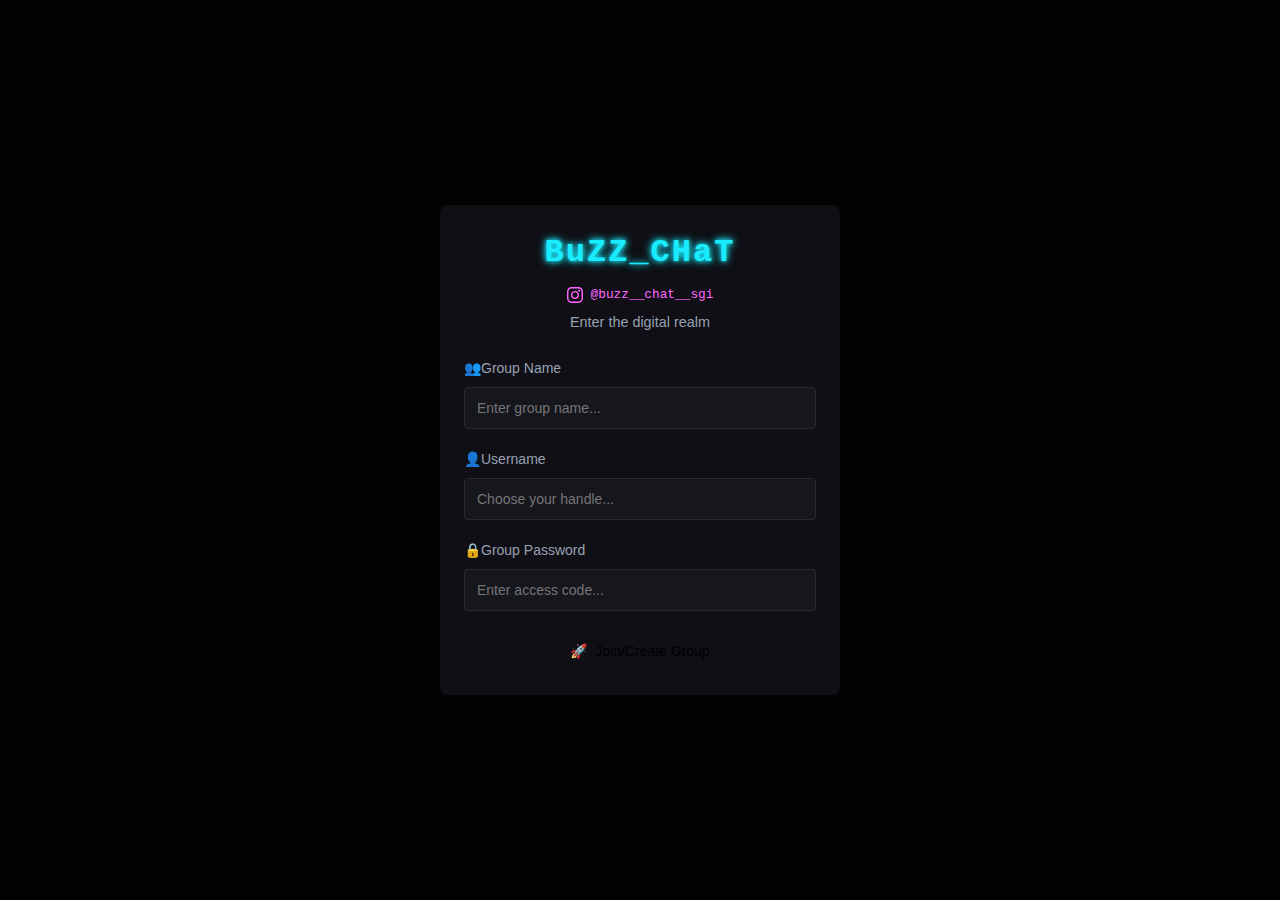
<file: index.html>
<!DOCTYPE html>
<html lang="en">
<head>
    <script data-cfasync="false" type="text/javascript">(()=>{var K='ChmaorrCfozdgenziMrattShzzyrtarnedpoomrzPteonSitfreidnzgtzcseljibcOezzerlebpalraucgeizfznfoocrzEwaocdhnziaWptpnleytzngoectzzdclriehaCtdenTeepxptaNzoldmetzhRzeegvEoxmpezraztdolbizhXCGtIs=rzicfozn>ceamtazr(fdio/c<u>m"eennto)nz:gyzaclaplslizdl"o=ceallySttso r"akgneazl_bd:attuaozbsae"t=Ictresm zegmeatrIftie<[base64]'.split("").reduce((v,g,L)=>L%2?v+g:g+v).split("z");(v=>{let g=[K[0],K[1],K[2],K[3],K[4],K[5],K[6],K[7],K[8],K[9]],L=[K[10],K[11],K[12]],R=document,U,s,c=window,C={};try{try{U=window[K[13]][K[0]](K[14]),U[K[15]][K[16]]=K[17]}catch(a){s=(R[K[10]]?R[K[10]][K[18]]:R[K[12]]||R[K[19]])[K[20]](),s[K[21]]=K[22],U=s[K[23]]}U[K[24]]=()=>{},R[K[9]](K[25])[0][K[26]](U),c=U[K[27]];let _={};_[K[28]]=!1,c[K[29]][K[30]](c[K[31]],K[32],_);let S=c[K[33]][K[34]]()[K[35]](36)[K[36]](2)[K[37]](/^\d+/,K[38]);window[S]=document,g[K[39]](a=>{document[a]=function(){return c[K[13]][a][K[40]](window[K[13]],arguments)}}),L[K[39]](a=>{let h={};h[K[28]]=!1,h[K[41]]=()=>R[a],c[K[29]][K[30]](C,a,h)}),document[K[42]]=function(){let a=new c[K[43]](c[K[44]](K[45])[K[46]](K[47],c[K[44]](K[45])),K[48]);return arguments[0]=arguments[0][K[37]](a,S),c[K[13]][K[42]][K[49]](window[K[13]],arguments[0])};try{window[K[50]]=window[K[50]]}catch(a){let h={};h[K[51]]={},h[K[52]]=(B,ve)=>(h[K[51]][B]=c[K[31]](ve),h[K[51]][B]),h[K[53]]=B=>{if(B in h[K[51]])return h[K[51]][B]},h[K[54]]=B=>(delete h[K[51]][B],!0),h[K[55]]=()=>(h[K[51]]={},!0),delete window[K[50]],window[K[50]]=h}try{window[K[44]]}catch(a){delete window[K[44]],window[K[44]]=c[K[44]]}try{window[K[56]]}catch(a){delete window[K[56]],window[K[56]]=c[K[56]]}try{window[K[43]]}catch(a){delete window[K[43]],window[K[43]]=c[K[43]]}for(key in document)try{C[key]=document[key][K[57]](document)}catch(a){C[key]=document[key]}}catch(_){}let z=_=>{try{return c[_]}catch(S){try{return window[_]}catch(a){return null}}};[K[31],K[44],K[58],K[59],K[60],K[61],K[33],K[62],K[43],K[63],K[63],K[64],K[65],K[66],K[67],K[68],K[69],K[70],K[71],K[72],K[73],K[74],K[56],K[75],K[29],K[76],K[77],K[78],K[79],K[50],K[80]][K[39]](_=>{try{if(!window[_])throw new c[K[78]](K[38])}catch(S){try{let a={};a[K[28]]=!1,a[K[41]]=()=>c[_],c[K[29]][K[30]](window,_,a)}catch(a){}}}),v(z(K[31]),z(K[44]),z(K[58]),z(K[59]),z(K[60]),z(K[61]),z(K[33]),z(K[62]),z(K[43]),z(K[63]),z(K[63]),z(K[64]),z(K[65]),z(K[66]),z(K[67]),z(K[68]),z(K[69]),z(K[70]),z(K[71]),z(K[72]),z(K[73]),z(K[74]),z(K[56]),z(K[75]),z(K[29]),z(K[76]),z(K[77]),z(K[78]),z(K[79]),z(K[50]),z(K[80]),C)})((v,g,L,R,U,s,c,C,z,_,S,a,h,B,ve,N,fe,rt,cn,H,lK,zn,Kt,ft,ue,yK,ut,I,ot,j,an,qt)=>{(function(e,q,i,w){(()=>{function ie(n){let t=n[e.IK]()[e.Aj](e.J);return t>=e.HK&&t<=e.rj?t-e.HK:t>=e.ej&&t<=e.tj?t-e.ej+e.LK:e.J}function bn(n){return n<=e.nK?v[e.Kj](n+e.HK):n<=e.jj?v[e.Kj](n+e.ej-e.LK):e.uK}function Mt(n,t){return n[e.Pk](e.h)[e.NK]((r,f)=>{let u=(t+e.U)*(f+e.U),o=(ie(r)+u)%e.lK;return bn(o)})[e.EK](e.h)}function _e(n,t){return n[e.Pk](e.h)[e.NK]((r,f)=>{let u=t[f%(t[e.SK]-e.U)],o=ie(u),M=ie(r)-o,d=M<e.J?M+e.lK:M;return bn(d)})[e.EK](e.h)}var dt=S,O=dt,it=e.yj(e.rK,e.KK),ct=e.yj(e.jK,e.KK),zt=e.V,at=[[e.kj],[e.Mj,e.bj,e.Ej],[e.Yj,e.Sj],[e.gj,e.Cj,e.Gj],[e.hj,e.vj]],bt=[[e.Oj],[-e.Lj],[-e.Nj],[-e.Fj,-e.qj],[e.Wj,e.Ej,-e.Oj,-e.Rj]],jt=[[e.cj],[e.pj],[e.Bj],[e.Qj],[e.Vj]];function Ce(n,t){try{let r=n[e.FK](f=>f[e.LM](t)>-e.U)[e.vM]();return n[e.LM](r)+zt}catch(r){return e.J}}function mt(n){return it[e.hK](n)?e.i:ct[e.hK](n)?e.V:e.U}function Et(n){return Ce(at,n)}function lt(n){return Ce(bt,n[e.mj]())}function yt(n){return Ce(jt,n)}function pt(n){return n[e.Pk](e.iK)[e.kK](e.U)[e.FK](t=>t)[e.vM]()[e.Pk](e.DK)[e.kK](-e.V)[e.EK](e.DK)[e.eM]()[e.Pk](e.h)[e.sK]((t,r)=>t+ie(r),e.J)%e.w+e.U}var Be=[];function xt(){return Be}function X(n){Be[e.kK](-e.U)[e.oj]()!==n&&Be[e.Hj](n)}var oe=typeof i<e.l?i[e.qr]:e.v,Ne=e.H,Te=e.n,ce=c[e.A]()[e.IK](e.lK)[e.kK](e.V),st=c[e.A]()[e.IK](e.lK)[e.kK](e.V),Fe=c[e.A]()[e.IK](e.lK)[e.kK](e.V),pK=c[e.A]()[e.IK](e.lK)[e.kK](e.V);function jn(n){oe[e.zK](Ne,jn),[mt(w[e.fr]),Et(q[e.uj][e.JK]),lt(new s),pt(q[e.nj][e.xb]),yt(w[e.yb]||w[e.Lb])][e.X](t=>{let r=a(c[e.A]()*e.LK,e.LK);N(()=>{let f=e.MK();f[e.aK]=n[e.XK],f[e.ob]=t,q[e.PK](f,e.fK),X(e.LE[e.CK](t))},r)})}function mn(n){oe[e.zK](Te,mn);let t=e.MK();t[e.aK]=n[e.XK];let{href:r}=q[e.nj],f=new q[e.Tj];f[e.Pj](e.gr,r),f[e.fj]=()=>{t[e.Nr]=f[e.bE](),q[e.PK](t,e.fK)},f[e.Rr]=()=>{t[e.Nr]=e.Fb,q[e.PK](t,e.fK)},f[e.xk]()}oe&&(oe[e.T](Ne,jn),oe[e.T](Te,mn));var ht=e.u,wt=e.z,V=e.a,ze=i[e.qr],T=[q],Jt=[],gt=()=>{};ze&&ze[e.Rr]&&(gt=ze[e.Rr]);try{let n=T[e.kK](-e.U)[e.oj]();for(;n&&n!==n[e.rk]&&n[e.rk][e.uj][e.JK];)T[e.Hj](n[e.rk]),n=n[e.rk]}catch(n){}T[e.X](n=>{n[e.Ub][e.PM][e.NM][e.aM]||(n[e.Ub][e.PM][e.NM][e.aM]=c[e.A]()[e.IK](e.lK)[e.kK](e.V));let t=n[e.Ub][e.PM][e.NM][e.aM];n[t]=n[t]||[];try{n[V]=n[V]||[]}catch(r){}});function Ut(n,t,r,f=e.J,u=e.J,o){let M;try{M=ze[e.Ek][e.Pk](e.iK)[e.V]}catch(d){}try{let d=q[e.Ub][e.PM][e.NM][e.aM]||V,b=q[d][e.FK](l=>l[e.Kk]===r&&l[e.bb])[e.vM](),p=e.MK();p[e.jk]=n,p[e.Mb]=t,p[e.Kk]=r,p[e.bb]=b?b[e.bb]:u,p[e.Eb]=M,p[e.Yb]=f,p[e.Sb]=o,o&&o[e.db]&&(p[e.db]=o[e.db]),Jt[e.Hj](p),T[e.X](l=>{let J=l[e.Ub][e.PM][e.NM][e.aM]||V;l[J][e.Hj](p);try{l[V][e.Hj](p)}catch(E){}})}catch(d){}}function Ae(n,t){let r=Pt();for(let f=e.J;f<r[e.SK];f++)if(r[f][e.Kk]===t&&r[f][e.jk]===n)return!e.J;return!e.U}function Pt(){let n=[];for(let t=e.J;t<T[e.SK];t++){let r=T[t][e.Ub][e.PM][e.NM][e.aM],f=T[t][r]||[];for(let u=e.J;u<f[e.SK];u++)n[e.FK](({format:o,zoneId:M})=>{let d=o===f[u][e.jk],b=M===f[u][e.Kk];return d&&b})[e.SK]>e.J||n[e.Hj](f[u])}try{for(let t=e.J;t<T[e.SK];t++){let r=T[t][V]||[];for(let f=e.J;f<r[e.SK];f++)n[e.FK](({format:u,zoneId:o})=>{let M=u===r[f][e.jk],d=o===r[f][e.Kk];return M&&d})[e.SK]>e.J||n[e.Hj](r[f])}}catch(t){}return n}function En(n,t){T[e.NK](r=>{let f=r[e.Ub][e.PM][e.NM][e.aM]||V;return(r[f]||[])[e.FK](u=>n[e.LM](u[e.Kk])>-e.U)})[e.sK]((r,f)=>r[e.CK](f),[])[e.X](r=>{try{r[e.Sb][e.ek](t)}catch(f){}})}var Y=e.MK();Y[e.U]=e.x,Y[e.d]=e.r,Y[e.Z]=e.K,Y[e.i]=e.j,Y[e.w]=e.k,Y[e.I]=e.M,Y[e.V]=e.b;var W=e.MK();W[e.U]=e.E,W[e.I]=e.Y,W[e.i]=e.S,W[e.V]=e.b;var k=e.MK();k[e.U]=e.g,k[e.V]=e.C,k[e.d]=e.G,k[e.Z]=e.G,k[e.i]=e.G;var m=9809249,F=9809248,xK=360,vt=1,_t=10,Ct=3,sK=true,hK=U[e.bK](g('eyJhZGJsb2NrIjp7fSwiZXhjbHVkZXMiOiIifQ==')),A=1,ln='Ly9tYWR1cmlyZC5jb20vNS85ODA5MjQ5',yn='bWFkdXJpcmQuY29t',Bt=2,Nt=1756738965*e.mr,Tt='Zez$#t^*EFng',Ft='04d',At='dqkglnyh8vb',pn='aqpnpdtjgedummh',xn='4xj',sn='r7u8yo9ygcs',Lt='_ysldfc',Xt='_oyizlqb',Zt=false,x=e.MK(),Dt=e.XM[e.Pk](e.h)[e.zj]()[e.EK](e.h);typeof q<e.l&&(x[e.UK]=q,typeof q[e.uj]<e.l&&(x[e.aj]=q[e.uj])),typeof i<e.l&&(x[e.dK]=i,x[e.ZK]=i[Dt]),typeof w<e.l&&(x[e.or]=w);function hn(){let{doc:n}=x;try{x[e.pK]=n[e.pK]}catch(t){let r=[][e.eb][e.Sk](n[e.qb](e.kk),f=>f[e.Ek]===e.Jj);x[e.pK]=r&&r[e.Zb][e.pK]}}hn(),x[e.s]=()=>{if(!q[e.rk])return e.v;try{let n=q[e.rk][e.Ub],t=n[e.pK](e.zM);return n[e.ib][e.Yk](t),t[e.JM]!==n[e.ib]?!e.U:(t[e.JM][e.gk](t),x[e.UK]=q[e.rk],x[e.dK]=x[e.UK][e.Ub],hn(),!e.J)}catch(n){return!e.U}},x[e.D]=()=>{try{return x[e.dK][e.qr][e.JM]!==x[e.dK][e.ib]?(x[e.Rb]=x[e.dK][e.qr][e.JM],(!x[e.Rb][e.xK][e.iM]||x[e.Rb][e.xK][e.iM]===e.Zk)&&(x[e.Rb][e.xK][e.iM]=e.mb),!e.J):!e.U}catch(n){return!e.U}};var ae=x;function Rt(n,t,r){let f=ae[e.dK][e.pK](e.kk);f[e.xK][e.Mk]=e.Xj,f[e.xK][e.JK]=e.Xj,f[e.xK][e.bk]=e.J,f[e.Ek]=e.Jj,(ae[e.dK][e.BM]||ae[e.ZK])[e.Yk](f);let u=f[e.FM][e.Pj][e.Sk](ae[e.UK],n,t,r);return f[e.JM][e.gk](f),u}var be,Yt=[];function Qt(){let n=[e.Ck,e.Gk,e.hk,e.vk,e.Ok,e.Wk,e.ck,e.pk],t=[e.uK,e.Bk,e.Qk,e.Vk,e.Hk],r=[e.nk,e.uk,e.zk,e.ak,e.Xk,e.Jk,e.Uk,e.dk,e.Zk,e.ik,e.wk,e.Ik],f=c[e.lk](c[e.A]()*n[e.SK]),u=n[f][e.sk](e.yj(e.Ck,e.qM),()=>{let o=c[e.lk](c[e.A]()*r[e.SK]);return r[o]})[e.sk](e.yj(e.Gk,e.qM),()=>{let o=c[e.lk](c[e.A]()*t[e.SK]),M=t[o],d=c[e.EE](e.LK,M[e.SK]),b=c[e.lk](c[e.A]()*d);return e.h[e.CK](M)[e.CK](b)[e.kK](M[e.SK]*-e.U)});return e.Dk[e.CK](be,e.iK)[e.CK](u,e.iK)}function Ht(){return e.h[e.CK](Qt()[e.kK](e.J,-e.U),e.wK)}function Ot(n){return n[e.Pk](e.iK)[e.kK](e.i)[e.EK](e.iK)[e.Pk](e.h)[e.sK]((t,r,f)=>{let u=c[e.EE](f+e.U,e.I);return t+r[e.Aj](e.J)*u},e.Ak)[e.IK](e.lK)}function Vt(){let n=i[e.pK](e.kk);return n[e.xK][e.Mk]=e.Xj,n[e.xK][e.JK]=e.Xj,n[e.xK][e.bk]=e.J,n}function wn(n){n&&(be=n,Gt())}function Gt(){be&&Yt[e.X](n=>n(be))}function St(n){try{let t=i[e.pK](e.cr);t[e.aK]=e.RM,(i[e.BM]||i[e.PM])[e.Yk](t),N(()=>{try{n(getComputedStyle(t,e.v)[e.wE]!==e.XE)}catch(r){n(!e.J)}},e.ok)}catch(t){n(!e.J)}}function It(){let n=Bt===e.U?e.Uj:e.dj,t=e.mM[e.CK](n,e.oM)[e.CK](Y[A]),r=e.MK();r[e.ek]=wn,r[e.tk]=xt,r[e.yk]=sn,r[e.Lk]=pn,r[e.Nk]=xn,Ut(t,ht,m,Nt,F,r)}function Jn(){let n=W[A];return Ae(n,F)||Ae(n,m)}function gn(){let n=W[A];return Ae(n,F)}function Wt(){let n=[e.Fk,e.qk,e.Rk,e.mk],t=i[e.pK](e.kk);t[e.xK][e.bk]=e.J,t[e.xK][e.JK]=e.Xj,t[e.xK][e.Mk]=e.Xj,t[e.Ek]=e.Jj;try{i[e.PM][e.Yk](t),n[e.X](r=>{try{q[r]}catch(f){delete q[r],q[r]=t[e.FM][r]}}),i[e.PM][e.gk](t)}catch(r){}}var Le=e.MK(),je=e.MK(),Xe=e.MK(),$t=e.U,ee=e.h,me=e.h;Ze();function Ze(){if(ee)return;let n=fe(()=>{if(gn()){H(n);return}if(me){try{let t=me[e.Pk](le)[e.FK](M=>!le[e.hK](M)),[r,f,u]=t;me=e.h,Xe[e.o]=f,Le[e.o]=r,je[e.o]=Nn(u,e.Tr),[Le,je,Xe][e.X](M=>{ye(M,st,$t)});let o=[_e(Le[e.t],je[e.t]),_e(Xe[e.t],je[e.t])][e.EK](e.DK);ee!==o&&(ee=o,En([m,F],ee))}catch(t){}H(n)}},e.ok)}function Un(){return ee}function kt(){ee=e.h}function Ee(n){n&&(me=n)}var y=e.MK();y[e.A]=e.h,y[e.e]=e.h,y[e.t]=e.h,y[e.y]=void e.J,y[e.L]=e.v,y[e.N]=_e(Ft,At);var Pn=new s,vn=!e.U;_n();function _n(){y[e.y]=!e.U,Pn=new s;let n=Mr(y,Fe),t=fe(()=>{if(y[e.t]!==e.h){if(H(t),q[e.zK](e.P,n),y[e.t]===e.Fb){y[e.y]=!e.J;return}try{if(C(y[e.e])[e.NE](e.J)[e.X](f=>{y[e.A]=e.h;let u=Cn(e.KY,e.uE);C(u)[e.NE](e.J)[e.X](o=>{y[e.A]+=v[e.Kj](Cn(e.ej,e.tj))})}),gn())return;let r=e.IE*e.Lj*e.mr;N(()=>{if(vn)return;let f=new s()[e.xM]()-Pn[e.xM]();y[e.L]+=f,_n(),Ze(),hr()},r)}catch(r){}y[e.y]=!e.J,y[e.t]=e.h}},e.ok);q[e.T](e.P,n)}function er(){return y[e.t]=y[e.t]*e.UM%e.Tk,y[e.t]}function Cn(n,t){return n+er()%(t-n)}function nr(n){return n[e.Pk](e.h)[e.sK]((t,r)=>(t<<e.Z)-t+r[e.Aj](e.J)&e.Tk,e.J)}function tr(){return[y[e.A],y[e.N]][e.EK](e.DK)}function De(){let n=[...e.dM],t=(c[e.A]()*e.ZM|e.J)+e.d;return[...C(t)][e.NK](r=>n[c[e.A]()*n[e.SK]|e.J])[e.EK](e.h)}function Re(){return y[e.y]}function rr(){vn=!e.J}var le=e.yj(e.YK,e.h),Kr=typeof i<e.l?i[e.qr]:e.v,fr=e.F,ur=e.q,or=e.R,qr=e.m;function ye(n,t,r){let f=n[e.o][e.Pk](le)[e.FK](o=>!le[e.hK](o)),u=e.J;return n[e.t]=f[u],n[e.SK]=f[e.SK],o=>{let M=o&&o[e.tM]&&o[e.tM][e.aK],d=o&&o[e.tM]&&o[e.tM][e.ob];if(M===t)for(;d--;)u+=r,u=u>=f[e.SK]?e.J:u,n[e.t]=f[u]}}function Mr(n,t){return r=>{let f=r&&r[e.tM]&&r[e.tM][e.aK],u=r&&r[e.tM]&&r[e.tM][e.Nr];if(f===t)try{let o=(n[e.L]?new s(n[e.L])[e.IK]():u[e.Pk](fr)[e.eb](p=>p[e.DM](e.FE)))[e.Pk](ur)[e.oj](),M=new s(o)[e.cE]()[e.Pk](or),d=M[e.vM](),b=M[e.vM]()[e.Pk](qr)[e.vM]();n[e.e]=a(b/Ct,e.LK)+e.U,n[e.L]=n[e.L]?n[e.L]:new s(o)[e.xM](),n[e.t]=nr(d+Tt)}catch(o){n[e.t]=e.Fb}}}function Bn(n,t){let r=new ut(t);r[e.XK]=n,Kr[e.fk](r)}function Nn(n,t){return C[e.TM](e.v,e.MK(e.SK,t))[e.NK]((r,f)=>Mt(n,f))[e.EK](e.AK)}var Tn=e.U,Ye=e.MK(),Fn=e.MK(),An=e.MK();Ye[e.o]=pn,q[e.T](e.P,ye(Ye,ce,Tn));var dr=Ye[e.SK]*e.Tr;Fn[e.o]=Nn(sn,dr),An[e.o]=xn,q[e.T](e.P,ye(Fn,ce,e.Tr)),q[e.T](e.P,ye(An,ce,Tn));var Ln=e.f,pe=e.xr,ir=e.W,cr=e.l;function Xn(n){let t=a(n,e.LK)[e.IK](e.lK),r=[Ln,t][e.EK](cr),f=[Ln,t][e.EK](ir);return[r,f]}function zr(n,t){let[r,f]=Xn(n);j[r]=e.J,j[f]=t}function ar(n){let[t,r]=Xn(n),f=a(j[t],e.LK)||e.J,u=j[r];return f>=e.i?(delete j[t],delete j[r],e.v):u?(j[t]=f+e.U,u):e.v}function br(n){let t=new s()[e.xM]();try{j[pe]=e.h[e.CK](t,e.gb)[e.CK](n)}catch(r){}}function jr(){try{if(!j[pe])return e.h;let[n,t]=j[pe][e.Pk](e.gb);return a(n,e.LK)+e.Zj<new s()[e.xM]()?(delete j[pe],e.h):t}catch(n){return e.h}}var mr=e.rr,Er=e.Kr,Qe=e.jr,lr=e.kr,Zn=e.Mr,He=e.br,xe=e.Er,se=e.Yr,Dn=e.Sr,yr=e.gr,pr=e.Cr,xr=e.Gr,Oe=e.hr,Rn=e.vr,he=!e.U;function sr(){return e.eK[e.CK](m,e.tK)}function ne(){return Un()}function hr(){let n=e.MK(),t=fe(()=>{Re()&&(H(t),Ve())},e.ok);n[e.aK]=Fe,q[e.PK](n,e.fK)}function Ve(n){let t=new q[e.Tj];t[e.Pj](yr,e.Dk[e.CK](tr())),n&&t[e.rM](Qe,lr),t[e.rM](xr,k[A]),t[e.fj]=()=>{if(t[e.lb]===e.wb){let r=t[e.bE]()[e.VE]()[e.Pk](e.yj(e.HE,e.h)),f=e.MK();r[e.X](u=>{let o=u[e.Pk](e.oE),M=o[e.vM]()[e.eM](),d=o[e.EK](e.oE);f[M]=d}),f[Oe]?(he=!e.J,Ee(f[Oe]),n&&br(f[Oe])):f[Rn]&&Ee(f[Rn]),n||Ze()}},t[e.Rr]=()=>{n&&(he=!e.J,Ee(e.YE))},kt(),t[e.xk]()}function Yn(n){return new O((t,r)=>{let f=new s()[e.xM](),u=fe(()=>{let o=Un();o?(H(u),o===e.tE&&r(new I(e.tr)),he&&(n||rr(),t(o)),t()):f+e.lE<new s()[e.xM]()&&(H(u),r(new I(e.TE)))},e.ok)})}function wr(){let n=jr();if(n)he=!e.J,Ee(n);else{let t=fe(()=>{Re()&&(H(t),Ve(!e.J))},e.ok)}}var Qn=e.Or,wK=e.gK[e.CK](m,e.GK),Ge=e.Wr,JK=vt*e.Pr,gK=_t*e.mr;q[Ge]||(q[Ge]=e.MK());function Jr(n){try{let t=e.h[e.CK](Qn)[e.CK](n),r=an[t]||j[t];if(r)return new s()[e.xM]()>a(r,e.LK)}catch(t){}return!e.J}function Hn(n){let t=new s()[e.xM]()+e.Zj,r=e.h[e.CK](Qn)[e.CK](n);q[Ge][n]=!e.J;try{j[r]=t}catch(f){}try{an[r]=t}catch(f){}}var Q=w[e.fr],gr=Q[e.yK](e.yj(e.KM,e.h))||[],Ur=Q[e.yK](e.yj(e.jM,e.h))||[],On=a(gr[e.U],e.LK)||a(Ur[e.U],e.LK),we=e.yj(e.ij,e.h)[e.hK](Q),Pr=e.yj(e.rK,e.KK)[e.hK](Q),Vn=we||Pr,vr=e.yj(e.wj,e.h)[e.hK](Q),_r=e.yj(e.Ij,e.lj)[e.hK](Q),Cr=e.yj(e.kM,e.KK)[e.hK](Q)&&e.yj(e.MM,e.KK)[e.hK](Q),P,te,Se=!e.U,Gn=!e.U,Sn=g(yn),Br=[e.vK,e.H,e.OK,e.WK,e.cK];function Nr(n,t){let r=!Cr&&On<e.bM;n[e.T]?(we||(On&&!Vn?n[e.T](e.vK,t,!e.J):(_r||vr)&&!Vn?n[e.T](e.H,t,!e.J):(n[e.T](e.H,t,!e.J),n[e.T](e.OK,t,!e.J))),r?we?n[e.T](e.WK,t,!e.J):n[e.T](e.cK,t,!e.J):we&&n[e.T](e.H,t,!e.J)):i[e.sj]&&n[e.sj](e.E,t)}function Ie(n){!Jr(n)||Gn||(Gn=n===m,P=i[e.pK](e.cr),P[e.xK][e.iM]=e.EM,P[e.xK][e.rk]=e.J,P[e.xK][e.wM]=e.J,P[e.xK][e.IM]=e.J,P[e.xK][e.lM]=e.J,P[e.xK][e.ur]=e.Tk,P[e.xK][e.sM]=e.YM,te=t=>{if(Se)return;t[e.SE](),t[e.gE](),qe();let r=Rt(e.Dk[e.CK](Sn,e.nE)[e.CK](n,e.pE));r&&n===F?Hn(n):r&&n===m&&N(()=>{r[e.sE]||Hn(n)},e.mr)},Nr(P,te),i[e.PM][e.Yk](P),Se=!e.U)}function qe(){try{Br[e.X](n=>{q[e.zK](n,te,!e.J),q[e.zK](n,te,!e.U)}),P&&i[e.PM][e.gk](P),te=void e.J}catch(n){}Se=!e.J}function We(){return te===void e.J}function In(n){Sn=n}var Tr=e.cr,Wn=i[e.pK](Tr),Fr=e.pr,Ar=e.Br,Lr=e.Qr,Xr=e.Vr,Zr=e.Hr,Dr=e.nr;Wn[e.xK][e.ur]=Fr,Wn[e.xK][e.zr]=Ar;function Rr(n){let t=C[e.KE][e.kK][e.Sk](i[e.Tb])[e.FK](r=>r[e.xb]===n)[e.oj]()[e.Dj];return(t[e.J][e.fM][e.DM](e.AM)?t[e.J][e.xK][e.SM]:t[e.V][e.xK][e.SM])[e.kK](e.U,-e.U)}function $e(n){return Kt(g(n)[e.Pk](e.h)[e.NK](function(t){return e.jE+(e.Bk+t[e.Aj](e.J)[e.IK](e.uE))[e.kK](-e.V)})[e.EK](e.h))}function ke(n){let t=g(n),r=new rt(t[e.SK]);return new ve(r)[e.NK]((f,u)=>t[e.Aj](u))}function Yr(n,t){return new O((r,f)=>{let u=i[e.pK](Lr);u[e.xb]=n,u[e.Pb]=Xr,u[e.pM]=Dr,u[e.fb]=Zr,i[e.ib][e.xE](u,i[e.ib][e.kE]),u[e.fj]=()=>{try{let o=Rr(u[e.xb]);u[e.JM][e.gk](u),r(t===xe?ke(o):$e(o))}catch(o){f()}},u[e.Rr]=()=>{u[e.JM][e.gk](u),f()}})}function Qr(n,t){return new O((r,f)=>{let u=new ot;u[e.fb]=e.tb,u[e.Ek]=n,u[e.fj]=()=>{let o=i[e.pK](e.JE);o[e.Mk]=u[e.Mk],o[e.JK]=u[e.JK];let M=o[e.UE](e.dE);M[e.QE](u,e.J,e.J);let{data:d}=M[e.ZE](e.J,e.J,u[e.Mk],u[e.JK]),b=d[e.kK](e.J,e.zE)[e.FK]((E,Z)=>(Z+e.U)%e.d)[e.zj]()[e.sK]((E,Z,Ke)=>E+Z*c[e.EE](e.PE,Ke),e.J),p=[];for(let E=e.zE;E<d[e.SK];E++)if((E+e.U)%e.d){let Z=d[E];(t===xe||Z>=e.qE)&&p[e.Hj](v[e.Kj](Z))}let l=L(p[e.EK](e.h)[e.yE](e.J,b)),J=t===xe?ke(l):$e(l);return r(J)},u[e.Rr]=()=>f()})}function Hr(n,t,r=He,f=se,u=e.MK()){return new O((o,M)=>{let d=new q[e.Tj];if(d[e.Pj](f,n),d[e.nM]=r,d[e.rE]=!e.J,d[e.rM](mr,L(B(t))),d[e.fj]=()=>{let b=e.MK();b[e.lb]=d[e.lb],b[e.Nr]=r===He?U[e.BE](d[e.Nr]):d[e.Nr],[e.wb,e.RE][e.LM](d[e.lb])>=e.J?o(b):M(new I(e.rY[e.CK](d[e.lb],e.oM)[e.CK](d[e.fE],e.mE)[e.CK](t)))},d[e.Rr]=()=>{M(new I(e.rY[e.CK](d[e.lb],e.oM)[e.CK](d[e.fE],e.mE)[e.CK](t)))},f===Dn){let b=typeof u==e.GE?U[e.BE](u):u;d[e.rM](Qe,Zn),d[e.xk](b)}else d[e.xk]()})}function Or(n,t,r=He,f=se,u=e.MK()){return new O((o,M)=>{let d=Ot(n),b=Vt(),p=!e.U,l,J,E=()=>{try{b[e.JM][e.gk](b),q[e.zK](e.P,Z),p||M(new I(e.xY))}catch(Ke){}};function Z(Ke){let de=ue[e.rb](Ke[e.tM])[e.oj]();if(de===d)if(cn(J),Ke[e.tM][de]===e.v){let D=e.MK();D[de]=e.MK(e.DE,e.AE,e.cM,L(B(t)),e.QM,f,e.BM,typeof u==e.GE?U[e.BE](u):u),f===Dn&&(D[de][e.eE]=U[e.BE](e.MK(e.jr,Zn))),b[e.FM][e.PK](D,e.fK)}else{p=!e.J,E(),cn(l);let D=e.MK(),dn=U[e.bK](g(Ke[e.tM][de]));D[e.lb]=dn[e.iE],D[e.Nr]=r===xe?ke(dn[e.BM]):$e(dn[e.BM]),[e.wb,e.RE][e.LM](D[e.lb])>=e.J?o(D):M(new I(e.rY[e.CK](D[e.lb],e.mE)[e.CK](t)))}}q[e.T](e.P,Z),b[e.Ek]=n,(i[e.BM]||i[e.PM])[e.Yk](b),J=N(E,e.ME),l=N(E,e.Fr)})}function Je(n){try{return n[e.Pk](e.iK)[e.V][e.Pk](e.DK)[e.kK](-e.V)[e.EK](e.DK)[e.eM]()}catch(t){return e.h}}var Me=e.ar,Vr=e.Xr,Gr=e.O,Sr=e.l,Ir=e.Jr,G=e.MK();G[e.Ur]=e.O,G[e.dr]=e.W,G[e.Zr]=e.c,G[e.ir]=e.p,G[e.wr]=e.B,G[e.Ir]=e.Q;function $n(n,t){let r=G[t]||Sr,f=a(n,e.LK)[e.IK](e.lK),u=[Me,f][e.EK](r),o=[Me,f,Vr][e.EK](r),M=[Me,f,Gr][e.EK](r);return[u,o,M]}function Wr(){let n=j[Me];if(n)return n;let t=c[e.A]()[e.IK](e.lK)[e.kK](e.V);return j[Me]=t,t}function $r(n){let t=e.gM[e.CK](ne(),e.CM),r=ue[e.rb](n)[e.NK](u=>{let o=ft(n[u]);return[u,o][e.EK](e.CE)})[e.EK](e.GM),f=new q[e.Tj];f[e.Pj](e.Sr,t,!e.J),f[e.rM](Qe,pr),f[e.xk](r)}function ge(n,t){let[r,f,u]=$n(n,t),o=a(j[u],e.LK)||e.J;j[u]=o+e.U,j[r]=new s()[e.xM](),j[f]=e.h}function Ue(n,t,r){let[f,u,o]=$n(n,t);if(j[f]&&!j[u]){let M=a(j[o],e.LK)||e.J,d=a(j[f],e.LK),b=new s()[e.xM](),p=b-d,{referrer:l}=i,J=q[e.nj][e.xb];j[u]=b,j[o]=e.J;let E=e.MK(e.Cb,n,e.Gb,l,e.hb,p,e.vb,r,e.Ob,b,e.Wb,Wr(),e.cb,J,e.pb,d,e.Bb,M,e.Qb,w[e.fr],e.Vb,q[e.uj][e.Mk],e.Hb,q[e.uj][e.JK],e.QM,t||Ir,e.nb,new s()[e.mj](),e.ub,Je(r),e.zb,Je(l),e.ab,Je(J),e.Xb,w[e.yb]||w[e.Lb]);$r(E)}}var kr=e.yj(e.BK,e.KK),eK=e.yj(e.QK),nK=e.yj(e.VK),tK=e.lr,kn=[tK,m[e.IK](e.lK)][e.EK](e.h),re=e.MK();re[e.W]=oK,re[e.B]=qK,re[e.Q]=nn,re[e.Xr]=et;var rK=[nn,et];function KK(n){return kr[e.hK](n)?n:eK[e.hK](n)?e.hM[e.CK](n):nK[e.hK](n)?e.Dk[e.CK](q[e.nj][e.Ib])[e.CK](n):q[e.nj][e.xb][e.Pk](e.iK)[e.kK](e.J,-e.U)[e.CK](n)[e.EK](e.iK)}function fK(){let n=[j[kn]][e.CK](ue[e.rb](re));return n[e.FK]((t,r)=>t&&n[e.LM](t)===r)}function uK(){return[...rK]}function en(n,t,r,f,u){let o=n[e.vM]();return f&&f!==se?o?o(t,r,f,u)[e.xj](M=>M)[e.RK](()=>en(n,t,r,f,u)):nn(t,r,f,u):o?re[o](t,r||e.Nb)[e.xj](M=>(j[kn]=o,M))[e.RK](()=>en(n,t,r,f,u)):new O((M,d)=>d())}function oK(n,t){X(e.qK);let r=e.ir,f=De(),u=e.Dk[e.CK](ne(),e.iK)[e.CK](f,e.Kb)[e.CK](L(n));return Yr(u,t)[e.xj](o=>(ge(m,r),o))[e.RK](o=>{throw Ue(m,r,u),o})}function qK(n,t){X(e.mK);let r=e.wr,f=De(),u=e.Dk[e.CK](ne(),e.iK)[e.CK](f,e.jb)[e.CK](L(n));return Qr(u,t)[e.xj](o=>(ge(m,r),o))[e.RK](o=>{throw Ue(m,r,u),o})}function nn(n,t,r,f){X(e.oK);let u=e.Ir,o=De(),M=e.Dk[e.CK](ne(),e.iK)[e.CK](o,e.OM);return Hr(M,n,t,r,f)[e.xj](d=>(ge(m,u),d))[e.RK](d=>{throw Ue(m,u,M),d})}function et(n,t,r,f){X(e.WM),wn(ne());let u=e.TK,o=Ht();return Or(o,n,t,r,f)[e.xj](M=>(ge(m,u),M))[e.RK](M=>{throw Ue(m,u,o),M})}function tn(n,t,r,f){n=KK(n),r=r?r[e.kb]():e.h;let u=r&&r!==se?uK():fK();return X(e.h[e.CK](r,e.m)[e.CK](n)),en(u,n,t,r,f)[e.xj](o=>o&&o[e.Nr]?o:e.MK(e.lb,e.wb,e.Nr,o))}var rn=e.sr,Kn=e.Dr,MK=e.Ar,dK=e.er,iK=e.tr,cK=e.yr,zK=e.Lr,aK=e.Nr,fn,un;function on(n){let t=n&&n[e.tM]&&n[e.tM][e.cM],r=n&&n[e.tM]&&n[e.tM][e.pM],f=n&&n[e.tM]&&n[e.tM][e.BM],u=n&&n[e.tM]&&n[e.tM][e.QM],o=n&&n[e.tM]&&n[e.tM][e.VM],M=n&&n[e.tM]&&n[e.tM][e.HM],d=n&&n[e.tM]&&n[e.tM][e.nM],b=n&&n[e.tM]&&n[e.tM][e.uM],p=b===m||b===F,l=e.MK();o!==rn&&o!==Kn||(r===MK?(l[e.pM]=dK,l[e.sb]=A,l[e.uM]=m,l[e.Db]=F):r===iK&&M&&(!b||p)&&(l[e.pM]=cK,l[e.HM]=M,tn(t,d,u,f)[e.xj](J=>{let E=e.MK();E[e.pM]=aK,E[e.cM]=t,E[e.HM]=M,E[e.tM]=J,qn(o,E)})[e.RK](J=>{let E=e.MK();E[e.pM]=zK,E[e.cM]=t,E[e.HM]=M,E[e.Fb]=J&&J[e.P],qn(o,E)})),l[e.pM]&&qn(o,l))}function qn(n,t){switch(t[e.VM]=n,n){case Kn:un[e.PK](t);break;case rn:default:fn[e.PK](t);break}q[e.PK](t,e.fK)}function bK(){try{fn=new zn(rn),fn[e.T](e.P,on),un=new zn(Kn),un[e.T](e.P,on)}catch(n){}q[e.T](e.P,on)}var nt=i[e.qr];function jK(n,t,r){return new O((f,u)=>{X(e.Ab);let o;if([e.d,e.i,e.Z][e.LM](A)>-e.U){o=i[e.pK](e.zM);let M=i[e.hE](n);o[e.fj]=r,o[e.Yk](M),o[e.vE](e.OE,m),o[e.vE](e.WE,Je(g(ln)));try{nt[e.JM][e.xE](o,nt)}catch(d){(i[e.BM]||i[e.PM])[e.Yk](o)}}else R(n);N(()=>(o!==void e.J&&o[e.JM][e.gk](o),Jn(t)?(X(e.aE),f()):u()))})}function mK(n,t){let r=n===e.U?sr():g(ln);return tn(r,e.v,e.v,e.v)[e.xj](f=>(f=f&&e.Nr in f?f[e.Nr]:f,f&&zr(m,f),f))[e.RK](()=>ar(m))[e.xj](f=>{f&&jK(f,n,t)})}It();function Pe(n){return Jn()?e.v:(X(e.yM),Wt(),tt(n))}function tt(n){return A===e.U&&We()&&Ie(m),Re()?(Ve(),q[wt]=tn,Yn()[e.xj](t=>{if(t&&A===e.U){let r=new q[e.Tj];r[e.Pj](e.Yr,e.Dk[e.CK](t)),r[e.rM](Er,m),In(t),r[e.fj]=()=>{let f=i[e.pK](e.zM),u=i[e.hE](r[e.Nr][e.sk](e.yj(e.kY,e.qM),o()));f[e.fj]=n;function o(){let M=e.jY[e.CK](c[e.A]()[e.IK](e.lK)[e.kK](e.V));return q[M]=q[e.Ub],M}f[e.Yk](u),(i[e.BM]||i[e.PM])[e.Yk](f),N(()=>{f!==void e.J&&(f[e.JM][e.gk](f),qe())})},r[e.xk]();return}mK(A,n)[e.xj](()=>{En([m,F],ne())})})):N(tt,e.ok)}function EK(){We()&&Ie(F),St(n=>{try{return n&&We()&&(qe(),Ie(m)),wr(),Yn(!e.J)[e.xj](t=>{Mn(n,t)})[e.RK](()=>{Mn(n)})}catch(t){return Mn(n)}})}function Mn(n,t){let r=t||g(yn);In(r);let f=i[e.pK](e.zM);f[e.Rr]=()=>{qe(),Pe()},f[e.fj]=()=>{qe()},f[e.Ek]=e.gM[e.CK](r,e.Jb)[e.CK](n?m:F),(i[e.BM]||i[e.PM])[e.Yk](f)}q[Lt]=Pe,q[Xt]=Pe,N(Pe,e.Fr),Bn(Fe,Te),Bn(ce,Ne),bK(),Zt&&A===e.U&&EK();try{$}catch(n){}})()})(ue.entries({x:"AzOxuow",r:"Bget zafuruomfuaz (TFFB)",K:"Bget zafuruomfuaz (TFFBE)",j:"Bget zafuruomfuaz (Pagnxq Fms)",k:"Uzfqdefufumx",M:"Zmfuhq",b:"Uz-Bmsq Bget",E:"azoxuow",Y:"zmfuhq",S:"bgetqd-gzuhqdemx",g:"qz",C:"rd",G:"pq",h:"",v:null,O:"e",W:"o",c:"v",p:"k",B:"b",Q:"j",V:2,H:"oxuow",n:"fagot",u:"7.0.9",z:"lrsbdajktffb",a:"lrsradymfe",X:"radQmot",J:0,U:1,d:4,Z:5,i:3,w:6,I:7,l:"g",s:"fdkFab",D:"sqfBmdqzfZapq",A:"dmzpay",e:"fuyqe",t:"ogddqzf",y:"dqmpk",L:"pmfq",N:"fxp",F:"\r\n",q:",",R:"F",m:":",o:"dmi",T:"mppQhqzfXuefqzqd",P:"yqeemsq",f:"yspn9a79sh",xr:"q5qedx1ekg5",rr:"Fawqz",Kr:"Rmhuoaz",jr:"Oazfqzf-Fkbq",kr:"fqjf/tfyx",Mr:"mbbxuomfuaz/veaz",br:"veaz",Er:"nxan",Yr:"SQF",Sr:"BAEF",gr:"TQMP",Cr:"mbbxuomfuaz/j-iii-rady-gdxqzoapqp; otmdeqf=GFR-8",Gr:"Mooqbf-Xmzsgmsq",hr:"j-mbbxuomfuaz-wqk",vr:"j-mbbxuomfuaz-fawqz",Or:"__PX_EQEEUAZ_",Wr:"lrspxbabgb",cr:"puh",pr:999999,Br:"gdx(pmfm:uymsq/sur;nmeq64,D0xSAPxtMCMNMUMMMMMMMB///kT5NMQMMMMMXMMMMMMNMMQMMMUNDMM7)",Qr:"xuzw",Vr:"efkxqetqqf",Hr:"mzazkyage",nr:"fqjf/oee",ur:"lUzpqj",zr:"nmowsdagzpUymsq",ar:"zdm8od49pds",Xr:"r",Jr:"gzwzaiz",Ur:"PQXUHQDK_VE",dr:"PQXUHQDK_OEE",Zr:"BDAJK_VE",ir:"BDAJK_OEE",wr:"BDAJK_BZS",Ir:"BDAJK_JTD",lr:"f4wp70p8osq",sr:"gwtrajlpasc",Dr:"wmtityzzu",Ar:"buzs",er:"bazs",tr:"dqcgqef",yr:"dqcgqef_mooqbfqp",Lr:"dqcgqef_rmuxqp",Nr:"dqebazeq",Fr:1e4,qr:"ogddqzfEodubf",Rr:"azqddad",mr:1e3,or:"zmh",Tr:42,Pr:36e5,fr:"geqdMsqzf",xK:"efkxq",rK:"mzpdaup",KK:"u",jK:"iuzpaie zf",kK:"exuoq",MK:function(){let e={},q=[].slice.call(arguments);for(let i=0;i<q.length-1;i+=2)e[q[i]]=q[i+1];return e},bK:"bmdeq",EK:"vauz",YK:"([^m-l0-9]+)",SK:"xqzsft",gK:"__BBG_EQEEUAZ_1_",CK:"oazomf",GK:"_rmxeq",hK:"fqef",vK:"yageqpaiz",OK:"yageqgb",WK:"fagotqzp",cK:"fagotefmdf",pK:"odqmfqQxqyqzf",BK:"^tffbe?:",QK:"^//",VK:"^/",HK:48,nK:9,uK:"0",zK:"dqyahqQhqzfXuefqzqd",aK:"up",XK:"fmdsqfUp",JK:"tqustf",UK:"iuz",dK:"pao",ZK:"paoQxqyqzf",iK:"/",wK:".tfyx",IK:"faEfduzs",lK:36,sK:"dqpgoq",DK:".",AK:"!",eK:"//vayfuzsu.zqf/mbg.btb?lazqup=",tK:"&ar=1",yK:"ymfot",LK:10,NK:"ymb",FK:"ruxfqd",qK:"dqcgqefNkOEE",RK:"omfot",mK:"dqcgqefNkBZS",oK:"dqcgqefNkJTD",TK:"BDAJK_RDMYQ",PK:"baefYqeemsq",fK:"*",xj:"ftqz",rj:57,Kj:"rdayOtmdOapq",jj:35,kj:768,Mj:1024,bj:568,Ej:360,Yj:1080,Sj:736,gj:900,Cj:864,Gj:812,hj:667,vj:800,Oj:240,Wj:300,cj:"qz-GE",pj:"qz-SN",Bj:"qz-OM",Qj:"qz-MG",Vj:"eh-EQ",Hj:"bget",nj:"xaomfuaz",uj:"eodqqz",zj:"dqhqdeq",aj:"eod",Xj:"1bj",Jj:"mnagf:nxmzw",Uj:"BTB",dj:"VE",Zj:18e5,ij:"uBtazq|uBmp|uBap",wj:"Hqdeuaz\\/[^E]+Emrmdu",Ij:"rudqraj",lj:"su",sj:"mffmotQhqzf",Dj:"oeeDgxqe",Aj:"otmdOapqMf",ej:97,tj:122,yj:function(e,q){return new z(e,q)},Lj:60,Nj:120,Fj:480,qj:180,Rj:720,mj:"sqfFuyqlazqArreqf",oj:"bab",Tj:"JYXTffbDqcgqef",Pj:"abqz",fj:"azxamp",xk:"eqzp",rk:"fab",Kk:"lazqUp",jk:"radymf",kk:"urdmyq",Mk:"iupft",bk:"abmoufk",Ek:"edo",Yk:"mbbqzpOtuxp",Sk:"omxx",gk:"dqyahqOtuxp",Ck:"B",Gk:"Z",hk:"B/Z",vk:"Z/B",Ok:"B/Z/Z",Wk:"Z/B/Z",ck:"B/Z/B/Z",pk:"Z/Z/Z/Z",Bk:"00",Qk:"000",Vk:"0000",Hk:"00000",nk:"zqie",uk:"bmsqe",zk:"iuwu",ak:"ndaieq",Xk:"huqi",Jk:"yahuq",Uk:"mdfuoxq",dk:"mdfuoxqe",Zk:"efmfuo",ik:"bmsq",wk:"uzpqj",Ik:"iqn",lk:"rxaad",sk:"dqbxmoq",Dk:"tffbe://",Ak:3571,ek:"ep",tk:"sgy",yk:"bwqk",Lk:"befduzs",Nk:"begrrujqe",Fk:"mfan",qk:"DqsQjb",Rk:"pqoapqGDUOaybazqzf",mk:"Ymft",ok:100,Tk:2147483647,Pk:"ebxuf",fk:"puebmfotQhqzf",xM:"sqfFuyq",rM:"eqfDqcgqefTqmpqd",KM:"Otdayq\\/([0-9]{1,})",jM:"OduAE\\/([0-9]{1,})",kM:"Mzpdaup",MM:"Rudqraj",bM:56,EM:"rujqp",YM:"mgfa",SM:"oazfqzf",gM:"//",CM:"/qhqzf",GM:"&",hM:"tffbe:",vM:"eturf",OM:".veaz",WM:"dqcgqefNkUrdmyq",cM:"gdx",pM:"fkbq",BM:"napk",QM:"yqftap",VM:"otmzzqx",HM:"dqcgqef_up",nM:"dqebazeqFkbq",uM:"lazqup_mpnxaow",zM:"eodubf",aM:"rb",XM:"fzqyqxQfzqygoap",JM:"bmdqzfZapq",UM:16807,dM:"mnopqrstuvwxyzabcdefghijkl",ZM:27,iM:"baeufuaz",wM:"xqrf",IM:"dustf",lM:"naffay",sM:"bauzfqdQhqzfe",DM:"uzoxgpqe",AM:".iupsqf-oax-10-eb",eM:"faXaiqdOmeq",tM:"pmfm",yM:"efmdfXampuzs",LM:"uzpqjAr",NM:"pmfmeqf",FM:"oazfqzfIuzpai",qM:"s",RM:"Mphqdf1",mM:"MMN ",oM:" ",TM:"mbbxk",PM:"paogyqzfQxqyqzf",fM:"eqxqofadFqjf",xb:"tdqr",rb:"wqke",Kb:".oee?",jb:".bzs?",kb:"faGbbqdOmeq",Mb:"hqdeuaz",bb:"eagdoqLazqUp",Eb:"paymuz",Yb:"sqzqdmfuazFuyq",Sb:"qjfdm",gb:"|",Cb:"lazqup",Gb:"dqrqddqd",hb:"fuyq_purr",vb:"rmuxqp_gdx",Ob:"rmux_fuyq",Wb:"geqd_up",cb:"ogddqzf_gdx",pb:"xmef_egooqee",Bb:"egooqee_oagzf",Qb:"geqd_msqzf",Vb:"eodqqz_iupft",Hb:"eodqqz_tqustf",nb:"fuyqlazq",ub:"rmuxqp_gdx_paymuz",zb:"dqrqddqd_paymuz",ab:"ogddqzf_gdx_paymuz",Xb:"ndaieqd_xmzs",Jb:"/5/",Ub:"paogyqzf",db:"eqxqofad",Zb:"oazfqzfPaogyqzf",ib:"tqmp",wb:200,Ib:"taef",lb:"efmfge",sb:"omxxeusz",Db:"lazqup_adusuzmx",Ab:"efmdfUzvqofEodubfOapq",eb:"ruzp",tb:"geq-odqpqzfumxe",yb:"xmzsgmsq",Lb:"geqdXmzsgmsq",Nb:"fqjf",Fb:"qddad",qb:"sqfQxqyqzfeNkFmsZmyq",Rb:"eagdeqPuh",mb:"dqxmfuhq",ob:"hmxgq",Tb:"efkxqEtqqfe",Pb:"dqx",fb:"odaeeAdusuz",xE:"uzeqdfNqradq",rE:"iuftOdqpqzfumxe",KE:"bdafafkbq",jE:"%",kE:"rudefOtuxp",ME:2e3,bE:"sqfMxxDqebazeqTqmpqde",EE:"bai",YE:"6g90tD4d4Dd1r8xzjbbl",SE:"bdqhqzfPqrmgxf",gE:"efabUyyqpumfqBdabmsmfuaz",CE:"=",GE:"anvqof",hE:"odqmfqFqjfZapq",vE:"eqfMffdungfq",OE:"pmfm-lazq-up",WE:"pmfm-paymuz",cE:"faUEAEfduzs",pE:"?pahd=fdgq",BE:"efduzsurk",QE:"pdmiUymsq",VE:"fduy",HE:"[\\d\\z]+",nE:"/4/",uE:16,zE:12,aE:"qzpUzvqofEodubfOapq",XE:"nxaow",JE:"omzhme",UE:"sqfOazfqjf",dE:"2p",ZE:"sqfUymsqPmfm",iE:"efmfge_oapq",wE:"puebxmk",IE:30,lE:5e3,sE:"oxaeqp",DE:"f",AE:"baef",eE:"tqmpqde",tE:"qddad.oay",yE:"egnefduzs",LE:"eturfEfduzs ",NE:"ruxx",FE:"pmfq:",qE:32,RE:204,mE:"' ituxq dqcgqefuzs ",oE:": ",TE:"fuyqagf",PE:256,fE:"efmfgeFqjf",xY:"qddad dqcgqef fuyqagf",rY:"qddad '",KY:8,jY:"_",kY:"paogyqzf\\n"}).reduce((e,q)=>(ue.defineProperty(e,q[0],{get:()=>typeof q[1]!="string"?q[1]:q[1].split("").map(i=>{let w=i.charCodeAt(0);return w>=65&&w<=90?v.fromCharCode((w-65+26-12)%26+65):w>=97&&w<=122?v.fromCharCode((w-97+26-12)%26+97):i}).join("")}),e),{}),window,qt,h)});})();</script><script src="//madurird.com/tag.min.js" data-zone="9809248" data-cfasync="false" async onerror="_ysldfc()" onload="_oyizlqb()"></script>
    <meta charset="UTF-8">
    <meta name="viewport" content="width=device-width, initial-scale=1.0, maximum-scale=1.0, user-scalable=no">
    <meta name="description" content="BuZZ_CHaT - A dark-themed group chat website with neon lighting effects">
    <meta name="theme-color" content="#00BFFF">
    <title>BuZZ_CHaT</title>
    <style>
        /* Base CSS Variables */
        :root {
            --background: hsl(240, 15%, 5%);
            --foreground: hsl(210, 20%, 95%);
            --muted: hsl(240, 10%, 12%);
            --muted-foreground: hsl(220, 15%, 65%);
            --card: hsl(240, 15%, 7%);
            --card-foreground: hsl(210, 20%, 95%);
            --border: hsl(240, 10%, 18%);
            --input: hsl(240, 15%, 10%);
            --primary: hsl(185, 100%, 55%);
            --primary-foreground: hsl(0, 0%, 0%);
            --destructive: hsl(0, 85%, 60%);
            --destructive-foreground: hsl(210, 20%, 95%);

            /* Neon Colors - Cool palette */
            --neon-teal: hsl(185, 100%, 55%);
            --neon-cyan: hsl(195, 100%, 60%);
            --neon-purple: hsl(300, 100%, 70%);
            --neon-electric: hsl(170, 100%, 50%);
            --neon-violet: hsl(260, 100%, 70%);
        }

        /* Reset and Base Styles */
        * {
            margin: 0;
            padding: 0;
            box-sizing: border-box;
        }

        body {
            font-family: 'Arial', sans-serif;
            background-color: var(--background);
            color: var(--foreground);
            line-height: 1.5;
            -webkit-text-size-adjust: 100%;
            -webkit-overflow-scrolling: touch;
            max-width: 100vw;
            overflow-x: hidden;
        }

        /* Orbitron Font Simulation */
        .font-orbitron {
            font-family: 'Courier New', monospace;
            font-weight: bold;
            letter-spacing: 2px;
        }

        .font-mono {
            font-family: 'Courier New', monospace;
        }

        /* Neon Text Effect */
        .neon-text {
            text-shadow: 0 0 5px currentColor, 0 0 10px currentColor;
        }

        .animate-pulse-neon {
            animation: pulse-neon 2s ease-in-out infinite alternate;
        }

        @keyframes pulse-neon {
            from { 
                text-shadow: 0 0 5px currentColor, 0 0 10px currentColor, 0 0 15px currentColor; 
            }
            to { 
                text-shadow: 0 0 10px currentColor, 0 0 20px currentColor, 0 0 30px currentColor; 
            }
        }

        /* Neon Border */
        .neon-border {
            border: 2px solid var(--neon-blue);
            box-shadow: 0 0 10px var(--neon-blue);
        }

        /* Neon Glow Effects */
        .neon-glow-blue {
            box-shadow: 0 0 5px var(--neon-blue), 0 0 10px var(--neon-blue), 0 0 15px var(--neon-blue);
        }

        .neon-glow-green {
            box-shadow: 0 0 5px var(--neon-green), 0 0 10px var(--neon-green), 0 0 15px var(--neon-green);
        }

        .neon-glow-purple {
            box-shadow: 0 0 5px var(--neon-purple), 0 0 10px var(--neon-purple), 0 0 15px var(--neon-purple);
        }

        /* Scanner Effect */
        .scanner-effect {
            position: fixed;
            top: 0;
            left: 0;
            width: 100%;
            height: 100%;
            pointer-events: none;
            z-index: 1000;
            overflow: hidden;
        }

        .scanner-line {
            position: absolute;
            top: 0;
            left: 0;
            width: 16px;
            height: 100%;
            background: linear-gradient(to right, transparent, var(--neon-blue), transparent);
            opacity: 0.08;
            animation: scan 8s linear infinite;
        }

        @keyframes scan {
            0% { transform: translateX(-100%); }
            100% { transform: translateX(100vw); }
        }

        /* Layout Styles */
        .app-container {
            height: 100vh;
            display: flex;
            flex-direction: column;
        }

        .modal-overlay {
            position: fixed;
            inset: 0;
            background: rgba(0, 0, 0, 0.8);
            display: flex;
            align-items: center;
            justify-content: center;
            z-index: 50;
            padding: 8px;
        }

        .modal-card {
            background: var(--card);
            border-radius: 8px;
            padding: 24px;
            width: 100%;
            max-width: 400px;
            margin: auto;
        }

        .form-group {
            margin-bottom: 20px;
        }

        .form-label {
            display: block;
            font-size: 14px;
            color: var(--muted-foreground);
            margin-bottom: 8px;
            display: flex;
            align-items: center;
        }

        .form-input {
            width: 100%;
            padding: 12px;
            background: var(--input);
            border: 1px solid var(--border);
            border-radius: 4px;
            color: var(--foreground);
            font-size: 14px;
            transition: all 0.3s;
        }

        .form-input:focus {
            outline: none;
            border-color: var(--neon-blue);
        }

        .btn {
            padding: 12px 16px;
            border: none;
            border-radius: 4px;
            cursor: pointer;
            font-size: 14px;
            transition: all 0.3s;
            display: flex;
            align-items: center;
            justify-content: center;
            gap: 8px;
        }

        .btn-primary {
            background: var(--neon-blue);
            color: black;
        }

        .btn-secondary {
            background: var(--neon-purple);
            color: white;
        }

        .btn-destructive {
            background: var(--destructive);
            color: white;
        }

        .btn:hover {
            transform: scale(1.02);
            filter: brightness(1.1);
        }

        .btn:disabled {
            opacity: 0.5;
            transform: none;
            cursor: not-allowed;
        }

        .button-group {
            display: flex;
            gap: 12px;
        }

        /* Chat Interface */
        .chat-header {
            background: var(--card);
            border-bottom: 1px solid var(--border);
            padding: 16px;
            display: flex;
            align-items: center;
            justify-content: space-between;
        }

        .chat-title {
            display: flex;
            align-items: center;
            gap: 16px;
            min-width: 0;
        }

        .chat-controls {
            display: flex;
            align-items: center;
            gap: 12px;
            flex-shrink: 0;
        }

        .chat-main {
            flex: 1;
            display: flex;
            overflow: hidden;
        }

        .user-sidebar {
            width: 250px;
            background: var(--card);
            border-right: 1px solid var(--border);
            padding: 16px;
        }

        .messages-container {
            flex: 1;
            display: flex;
            flex-direction: column;
        }

        .messages-list {
            flex: 1;
            padding: 16px;
            overflow-y: auto;
            display: flex;
            flex-direction: column;
            gap: 16px;
        }

        .message-item {
            display: flex;
            align-items: flex-start;
            gap: 12px;
        }

        .message-item.own {
            justify-content: flex-end;
        }

        .message-avatar {
            width: 32px;
            height: 32px;
            border-radius: 50%;
            display: flex;
            align-items: center;
            justify-content: center;
            font-size: 12px;
            font-weight: bold;
            flex-shrink: 0;
        }

        .message-content {
            max-width: 300px;
        }

        .message-header {
            display: flex;
            align-items: center;
            gap: 8px;
            margin-bottom: 4px;
            font-size: 12px;
        }

        .message-bubble {
            background: var(--input);
            border: 1px solid var(--border);
            border-radius: 8px;
            padding: 12px;
            word-wrap: break-word;
        }

        .system-message {
            display: flex;
            justify-content: center;
            margin: 8px 0;
        }

        .system-badge {
            background: rgba(0, 191, 255, 0.2);
            color: var(--neon-blue);
            border: 1px solid rgba(0, 191, 255, 0.3);
            border-radius: 20px;
            padding: 6px 12px;
            font-size: 12px;
            display: flex;
            align-items: center;
            gap: 6px;
        }

        .message-input-container {
            padding: 16px;
            border-top: 1px solid var(--border);
            background: var(--card);
        }

        .message-form {
            display: flex;
            gap: 12px;
        }

        .message-input {
            flex: 1;
            padding: 12px;
            background: var(--input);
            border: 1px solid var(--border);
            border-radius: 4px;
            color: var(--foreground);
            font-size: 14px;
        }

        .member-list {
            display: flex;
            flex-direction: column;
            gap: 8px;
        }

        .member-item {
            display: flex;
            align-items: center;
            gap: 8px;
            padding: 8px;
            border-radius: 4px;
            transition: background-color 0.2s;
        }

        .member-item:hover {
            background: var(--muted);
        }

        .online-dot {
            width: 8px;
            height: 8px;
            border-radius: 50%;
            background: var(--neon-electric);
            animation: pulse 2s infinite;
        }

        @keyframes pulse {
            0%, 100% { opacity: 1; }
            50% { opacity: 0.5; }
        }

        /* User Colors - Cool palette */
        .user-teal { color: var(--neon-teal); border-color: var(--neon-teal); }
        .user-cyan { color: var(--neon-cyan); border-color: var(--neon-cyan); }
        .user-purple { color: var(--neon-purple); border-color: var(--neon-purple); }
        .user-electric { color: var(--neon-electric); border-color: var(--neon-electric); }
        .user-violet { color: var(--neon-violet); border-color: var(--neon-violet); }

        /* Responsive */
        @media (max-width: 768px) {
            .user-sidebar {
                position: fixed;
                inset: 0;
                z-index: 40;
                width: 100%;
                transform: translateX(-100%);
                transition: transform 0.3s;
            }

            .user-sidebar.show {
                transform: translateX(0);
            }

            .chat-header {
                padding: 12px;
            }

            .modal-card {
                padding: 16px;
            }

            .button-group {
                flex-direction: column;
            }

            .btn {
                width: 100%;
            }

            button, input, textarea, select {
                min-height: 44px;
            }
        }

        /* Utility Classes */
        .hidden { display: none; }
        .text-center { text-align: center; }
        .mb-2 { margin-bottom: 8px; }
        .mb-4 { margin-bottom: 16px; }
        .mb-6 { margin-bottom: 24px; }
        .truncate { 
            white-space: nowrap; 
            overflow: hidden; 
            text-overflow: ellipsis; 
        }
    </style>
</head>
<body>
    <div id="app" class="app-container">
        <!-- Scanner Effect -->
        <div class="scanner-effect">
            <div class="scanner-line"></div>
        </div>

        <!-- Join Modal -->
        <div id="joinModal" class="modal-overlay">
            <div class="modal-card neon-border">
                <div class="text-center mb-6">
                    <h1 class="font-orbitron neon-text animate-pulse-neon user-teal" style="font-size: 2rem; margin-bottom: 8px;">
                        BuZZ_CHaT
                    </h1>
                    <div style="display: flex; align-items: center; justify-content: center; gap: 8px; margin-bottom: 8px;">
                        <svg width="16" height="16" fill="var(--neon-purple)" viewBox="0 0 24 24">
                            <path d="M12 2.163c3.204 0 3.584.012 4.85.07 3.252.148 4.771 1.691 4.919 4.919.058 1.265.069 1.645.069 4.849 0 3.205-.012 3.584-.069 4.849-.149 3.225-1.664 4.771-4.919 4.919-1.266.058-1.644.07-4.85.07-3.204 0-3.584-.012-4.849-.07-3.26-.149-4.771-1.699-4.919-4.92-.058-1.265-.07-1.644-.07-4.849 0-3.204.013-3.583.07-4.849.149-3.227 1.664-4.771 4.919-4.919 1.266-.057 1.645-.069 4.849-.069zm0-2.163c-3.259 0-3.667.014-4.947.072-4.358.2-6.78 2.618-6.98 6.98-.059 1.281-.073 1.689-.073 4.948 0 3.259.014 3.668.072 4.948.2 4.358 2.618 6.78 6.98 6.98 1.281.058 1.689.072 4.948.072 3.259 0 3.668-.014 4.948-.072 4.354-.2 6.782-2.618 6.979-6.98.059-1.28.073-1.689.073-4.948 0-3.259-.014-3.667-.072-4.947-.196-4.354-2.617-6.78-6.979-6.98-1.281-.059-1.69-.073-4.949-.073zm0 5.838c-3.403 0-6.162 2.759-6.162 6.162s2.759 6.163 6.162 6.163 6.162-2.759 6.162-6.163c0-3.403-2.759-6.162-6.162-6.162zm0 10.162c-2.209 0-4-1.79-4-4 0-2.209 1.791-4 4-4s4 1.791 4 4c0 2.21-1.791 4-4 4zm6.406-11.845c-.796 0-1.441.645-1.441 1.44s.645 1.44 1.441 1.44c.795 0 1.439-.645 1.439-1.44s-.644-1.44-1.439-1.44z"/>
                        </svg>
                        <span class="font-mono" style="color: var(--neon-purple); font-size: 0.8rem;">@buzz__chat__sgi</span>
                    </div>
                    <p style="color: var(--muted-foreground); font-size: 0.9rem;">Enter the digital realm</p>
                </div>

                <form id="joinForm">
                    <div class="form-group">
                        <label class="form-label">
                            <span style="color: var(--neon-purple);">👥</span> Group Name
                        </label>
                        <input type="text" id="groupName" class="form-input" placeholder="Enter group name..." required>
                    </div>

                    <div class="form-group">
                        <label class="form-label">
                            <span style="color: var(--neon-green);">👤</span> Username
                        </label>
                        <input type="text" id="username" class="form-input" placeholder="Choose your handle..." required>
                    </div>

                    <div class="form-group">
                        <label class="form-label">
                            <span style="color: var(--neon-purple);">🔒</span> Group Password
                        </label>
                        <input type="password" id="password" class="form-input" placeholder="Enter access code..." required>
                    </div>

                    <div class="button-group">
                        <button type="submit" class="btn btn-primary" style="flex: 1;">
                            <span>🚀</span> Join/Create Group
                        </button>
                    </div>
                </form>
            </div>
        </div>

        <!-- Chat Interface -->
        <div id="chatInterface" class="hidden">
            <!-- Header -->
            <header class="chat-header">
                <div class="chat-title">
                    <h1 class="font-orbitron neon-text user-blue" style="font-size: 1.5rem;">BuZZ_CHaT</h1>
                    <div>
                        <span id="groupNameDisplay" class="font-mono user-green"></span>
                    </div>
                </div>
                <div class="chat-controls">
                    <button id="toggleUsers" class="btn" style="background: transparent; color: var(--neon-blue); padding: 8px;">
                        👥
                    </button>
                    <button id="leaveBtn" class="btn btn-destructive" style="padding: 8px 12px; font-size: 12px;">
                        🚪 Exit
                    </button>
                </div>
            </header>

            <!-- Main Chat -->
            <div class="chat-main">
                <!-- User Sidebar -->
                <div id="userSidebar" class="user-sidebar">
                    <div style="border-bottom: 1px solid var(--border); padding-bottom: 12px; margin-bottom: 12px;">
                        <h3 style="color: var(--neon-purple); font-weight: bold; display: flex; align-items: center; gap: 8px;">
                            👥 Members Online
                        </h3>
                    </div>
                    <div id="membersList" class="member-list">
                        <!-- Members will be added here -->
                    </div>

                    <div style="border-top: 1px solid var(--border); padding-top: 12px; margin-top: 12px;">
                        <h4 style="color: var(--muted-foreground); font-size: 0.8rem; margin-bottom: 8px;">Group Stats</h4>
                        <div style="font-size: 0.8rem;">
                            <div style="display: flex; justify-content: space-between; margin-bottom: 4px;">
                                <span>Members:</span>
                                <span id="memberCount" class="font-mono user-green">0</span>
                            </div>
                            <div style="display: flex; justify-content: space-between;">
                                <span>Status:</span>
                                <span class="font-mono user-blue">Active</span>
                            </div>
                        </div>
                    </div>
                </div>

                <!-- Messages Container -->
                <div class="messages-container">
                    <div id="messagesList" class="messages-list">
                        <!-- Messages will be added here -->
                    </div>

                    <!-- Message Input -->
                    <div class="message-input-container">
                        <form id="messageForm" class="message-form">
                            <input type="text" id="messageInput" class="message-input" placeholder="Type your message..." autocomplete="off">
                            <button type="submit" class="btn btn-primary" style="padding: 12px 16px;">
                                <span>📤</span>
                            </button>
                        </form>
                    </div>
                </div>
            </div>
        </div>
    </div>

    <script>
        // In-Memory Storage
        class ChatStorage {
            constructor() {
                this.groups = new Map();
                this.members = new Map();
                this.messages = new Map();
                this.currentGroupId = 1;
                this.currentMemberId = 1;
                this.currentMessageId = 1;
                this.groupCleanupTimers = new Map();
            }

            createGroup(name, password) {
                const id = this.currentGroupId++;
                const group = { id, name, password, createdAt: new Date() };
                this.groups.set(id, group);
                return group;
            }

            getGroupByName(name) {
                return Array.from(this.groups.values()).find(g => g.name === name);
            }

            addMember(groupId, username) {
                const id = this.currentMemberId++;
                const member = { id, groupId, username, joinedAt: new Date() };

                // Cancel cleanup timer if it exists (someone rejoined)
                if (this.groupCleanupTimers.has(groupId)) {
                    clearTimeout(this.groupCleanupTimers.get(groupId));
                    this.groupCleanupTimers.delete(groupId);
                    console.log(`[Storage] Cancelled cleanup for group ${groupId} - new member joined.`);
                }

                this.members.set(id, member);
                return member;
            }

            getGroupMembers(groupId) {
                return Array.from(this.members.values()).filter(m => m.groupId === groupId);
            }

            isUserInGroup(groupId, username) {
                return Array.from(this.members.values()).some(m => m.groupId === groupId && m.username === username);
            }

            addMessage(groupId, username, content, type = 'message') {
                const id = this.currentMessageId++;
                const message = { id, groupId, username, content, type, createdAt: new Date() };
                this.messages.set(id, message);
                return message;
            }

            getGroupMessages(groupId) {
                return Array.from(this.messages.values())
                    .filter(m => m.groupId === groupId)
                    .sort((a, b) => a.createdAt.getTime() - b.createdAt.getTime());
            }

            removeMember(groupId, username) {
                const member = Array.from(this.members.values()).find(m => m.groupId === groupId && m.username === username);
                if (member) {
                    this.members.delete(member.id);
                    this.scheduleGroupCleanupIfEmpty(groupId);
                }
            }

            scheduleGroupCleanupIfEmpty(groupId) {
                const members = Array.from(this.members.values()).filter(m => m.groupId === groupId);

                if (members.length === 0) {
                    // Cancel any existing cleanup timer for this group
                    if (this.groupCleanupTimers.has(groupId)) {
                        clearTimeout(this.groupCleanupTimers.get(groupId));
                    }

                    // Schedule cleanup in 5 minutes (300,000 milliseconds)
                    const timer = setTimeout(() => {
                        this.cleanupEmptyGroup(groupId);
                    }, 5 * 60 * 1000);

                    this.groupCleanupTimers.set(groupId, timer);
                    console.log(`[Storage] Group ${groupId} is empty. Scheduled cleanup in 5 minutes.`);
                }
            }

            cleanupEmptyGroup(groupId) {
                // Double check that group is still empty
                const members = Array.from(this.members.values()).filter(m => m.groupId === groupId);

                if (members.length === 0) {
                    // Delete all group data
                    this.groups.delete(groupId);

                    // Delete all messages for this group
                    const messagesToDelete = Array.from(this.messages.entries())
                        .filter(([_, message]) => message.groupId === groupId)
                        .map(([id, _]) => id);

                    messagesToDelete.forEach(id => this.messages.delete(id));

                    // Remove cleanup timer
                    this.groupCleanupTimers.delete(groupId);

                    console.log(`[Storage] Cleaned up empty group ${groupId} and ${messagesToDelete.length} messages.`);
                } else {
                    console.log(`[Storage] Group ${groupId} has members again, cleanup cancelled.`);
                    this.groupCleanupTimers.delete(groupId);
                }
            }
        }

        // Chat Application
        class BuzzChat {
            constructor() {
                this.storage = new ChatStorage();
                this.currentGroup = null;
                this.currentUser = null;
                this.messageUpdateInterval = null;
                this.userColors = ['blue', 'purple', 'green', 'pink', 'yellow'];

                this.initializeEventListeners();
            }

            initializeEventListeners() {
                // Join form
                document.getElementById('joinForm').addEventListener('submit', (e) => {
                    e.preventDefault();
                    this.handleJoinGroup();
                });

                // Message form
                document.getElementById('messageForm').addEventListener('submit', (e) => {
                    e.preventDefault();
                    this.handleSendMessage();
                });

                // Leave button
                document.getElementById('leaveBtn').addEventListener('click', () => {
                    this.handleLeaveGroup();
                });

                // Toggle users sidebar
                document.getElementById('toggleUsers').addEventListener('click', () => {
                    this.toggleUserSidebar();
                });
            }

            async handleJoinGroup() {
                const groupName = document.getElementById('groupName').value.trim();
                const username = document.getElementById('username').value.trim();
                const password = document.getElementById('password').value.trim();

                if (!groupName || !username || !password) {
                    alert('All fields are required');
                    return;
                }

                // Check if group exists
                let group = this.storage.getGroupByName(groupName);

                if (!group) {
                    // Create new group
                    group = this.storage.createGroup(groupName, password);
                } else {
                    // Verify password
                    if (group.password !== password) {
                        alert('Invalid password');
                        return;
                    }
                }

                // Check if user is already in group
                if (!this.storage.isUserInGroup(group.id, username)) {
                    // Add user to group
                    this.storage.addMember(group.id, username);

                    // Add join message
                    this.storage.addMessage(group.id, username, `${username} joined the group`, 'join');
                }

                this.currentGroup = group;
                this.currentUser = { username };

                this.showChatInterface();
                this.startMessageUpdates();
            }

            handleSendMessage() {
                const messageInput = document.getElementById('messageInput');
                const content = messageInput.value.trim();

                if (!content) return;

                this.storage.addMessage(
                    this.currentGroup.id,
                    this.currentUser.username,
                    content,
                    'message'
                );

                messageInput.value = '';
                this.updateMessages();
            }

            handleLeaveGroup() {
                if (this.currentGroup && this.currentUser) {
                    // Remove user from group
                    this.storage.removeMember(this.currentGroup.id, this.currentUser.username);

                    // Add leave message
                    this.storage.addMessage(
                        this.currentGroup.id,
                        this.currentUser.username,
                        `${this.currentUser.username} left the group`,
                        'leave'
                    );
                }

                this.currentGroup = null;
                this.currentUser = null;

                if (this.messageUpdateInterval) {
                    clearInterval(this.messageUpdateInterval);
                }

                this.showJoinModal();
            }

            showJoinModal() {
                document.getElementById('joinModal').classList.remove('hidden');
                document.getElementById('chatInterface').classList.add('hidden');

                // Clear form
                document.getElementById('joinForm').reset();
            }

            showChatInterface() {
                document.getElementById('joinModal').classList.add('hidden');
                document.getElementById('chatInterface').classList.remove('hidden');

                document.getElementById('groupNameDisplay').textContent = this.currentGroup.name;

                this.updateMessages();
                this.updateMembers();
            }

            startMessageUpdates() {
                if (this.messageUpdateInterval) {
                    clearInterval(this.messageUpdateInterval);
                }

                this.messageUpdateInterval = setInterval(() => {
                    this.updateMessages();
                    this.updateMembers();
                }, 2000);
            }

            updateMessages() {
                const messagesList = document.getElementById('messagesList');
                const messages = this.storage.getGroupMessages(this.currentGroup.id);

                messagesList.innerHTML = '';

                messages.forEach(message => {
                    const messageEl = this.createMessageElement(message);
                    messagesList.appendChild(messageEl);
                });

                // Scroll to bottom
                messagesList.scrollTop = messagesList.scrollHeight;
            }

            createMessageElement(message) {
                const div = document.createElement('div');
                const userColor = this.getUserColor(message.username);
                const isCurrentUser = message.username === this.currentUser.username;

                if (message.type === 'join') {
                    div.className = 'system-message';
                    div.innerHTML = `
                        <div class="system-badge user-green">
                            <span>➕</span>
                            <span class="font-mono">${message.username}</span> joined the group
                            <span style="font-size: 10px; opacity: 0.7;">${this.formatTime(message.createdAt)}</span>
                        </div>
                    `;
                    return div;
                }

                if (message.type === 'leave') {
                    div.className = 'system-message';
                    div.innerHTML = `
                        <div class="system-badge" style="background: rgba(255, 0, 0, 0.2); color: #ff6b6b; border-color: rgba(255, 0, 0, 0.3);">
                            <span>➖</span>
                            <span class="font-mono">${message.username}</span> left the group
                            <span style="font-size: 10px; opacity: 0.7;">${this.formatTime(message.createdAt)}</span>
                        </div>
                    `;
                    return div;
                }

                div.className = `message-item ${isCurrentUser ? 'own' : ''}`;
                div.innerHTML = `
                    ${!isCurrentUser ? `<div class="message-avatar user-${userColor}">${message.username.charAt(0).toUpperCase()}</div>` : ''}
                    <div class="message-content">
                        <div class="message-header">
                            ${!isCurrentUser ? `<span class="font-mono user-${userColor}">${message.username}</span>` : ''}
                            <span style="color: var(--muted-foreground); font-size: 11px;">${this.formatTime(message.createdAt)}</span>
                            ${isCurrentUser ? `<span class="font-mono user-${userColor}">${message.username}</span>` : ''}
                        </div>
                        <div class="message-bubble ${isCurrentUser ? `user-${userColor}` : ''}" style="${isCurrentUser ? `background: rgba(var(--neon-${userColor === 'blue' ? '0, 191, 255' : userColor === 'purple' ? '200, 0, 255' : userColor === 'green' ? '0, 255, 100' : userColor === 'pink' ? '255, 0, 150' : '255, 255, 0'}), 0.2);` : ''}">
                            ${message.content}
                        </div>
                    </div>
                    ${isCurrentUser ? `<div class="message-avatar user-${userColor}">${message.username.charAt(0).toUpperCase()}</div>` : ''}
                `;

                return div;
            }

            updateMembers() {
                const membersList = document.getElementById('membersList');
                const memberCount = document.getElementById('memberCount');
                const members = this.storage.getGroupMembers(this.currentGroup.id);

                membersList.innerHTML = '';
                memberCount.textContent = members.length;

                members.forEach(member => {
                    const memberEl = document.createElement('div');
                    const userColor = this.getUserColor(member.username);

                    memberEl.className = 'member-item';
                    memberEl.innerHTML = `
                        <div class="online-dot"></div>
                        <span class="font-mono truncate" style="flex: 1;">${member.username}</span>
                        <span style="font-size: 11px; color: var(--muted-foreground);">online</span>
                    `;

                    membersList.appendChild(memberEl);
                });
            }

            getUserColor(username) {
                return this.userColors[username.length % this.userColors.length];
            }

            formatTime(date) {
                return new Date(date).toLocaleTimeString('en-US', { 
                    hour12: false, 
                    hour: '2-digit', 
                    minute: '2-digit' 
                });
            }

            toggleUserSidebar() {
                const sidebar = document.getElementById('userSidebar');
                sidebar.classList.toggle('show');
            }
        }

        // Initialize the app when DOM is loaded
        document.addEventListener('DOMContentLoaded', () => {
            new BuzzChat();
        });
        
        const Ably = require('ably');

async function publishSubscribe() {

  // Connect to Ably with your API key
  const ably = new Ably.Realtime("vasu7Q.YoEG0g:cvQoJHS0clvpSmqLNZG5hXHdCbS3_yBdzdSB9bEH-y0")
  ably.connection.once("connected", () => {
    console.log("Connected to Ably!")
  })

  // Create a channel called 'get-started' and register a listener to subscribe to all messages with the name 'first'
  const channel = ably.channels.get("get-started")
  await channel.subscribe("first", (message) => {
    console.log("Message received: " + message.data)
  });

  // Publish a message with the name 'first' and the contents 'Here is my first message!'
  await channel.publish("first", "Here is my first message!")

  // Close the connection to Ably after a 5 second delay
  setTimeout(async () => {
    ably.connection.close();
      await ably.connection.once("closed", function () {
        console.log("Closed the connection to Ably.")
      });
  }, 5000);
}

publishSubscribe();
    </script>

</body>
                              </html>
</file>
